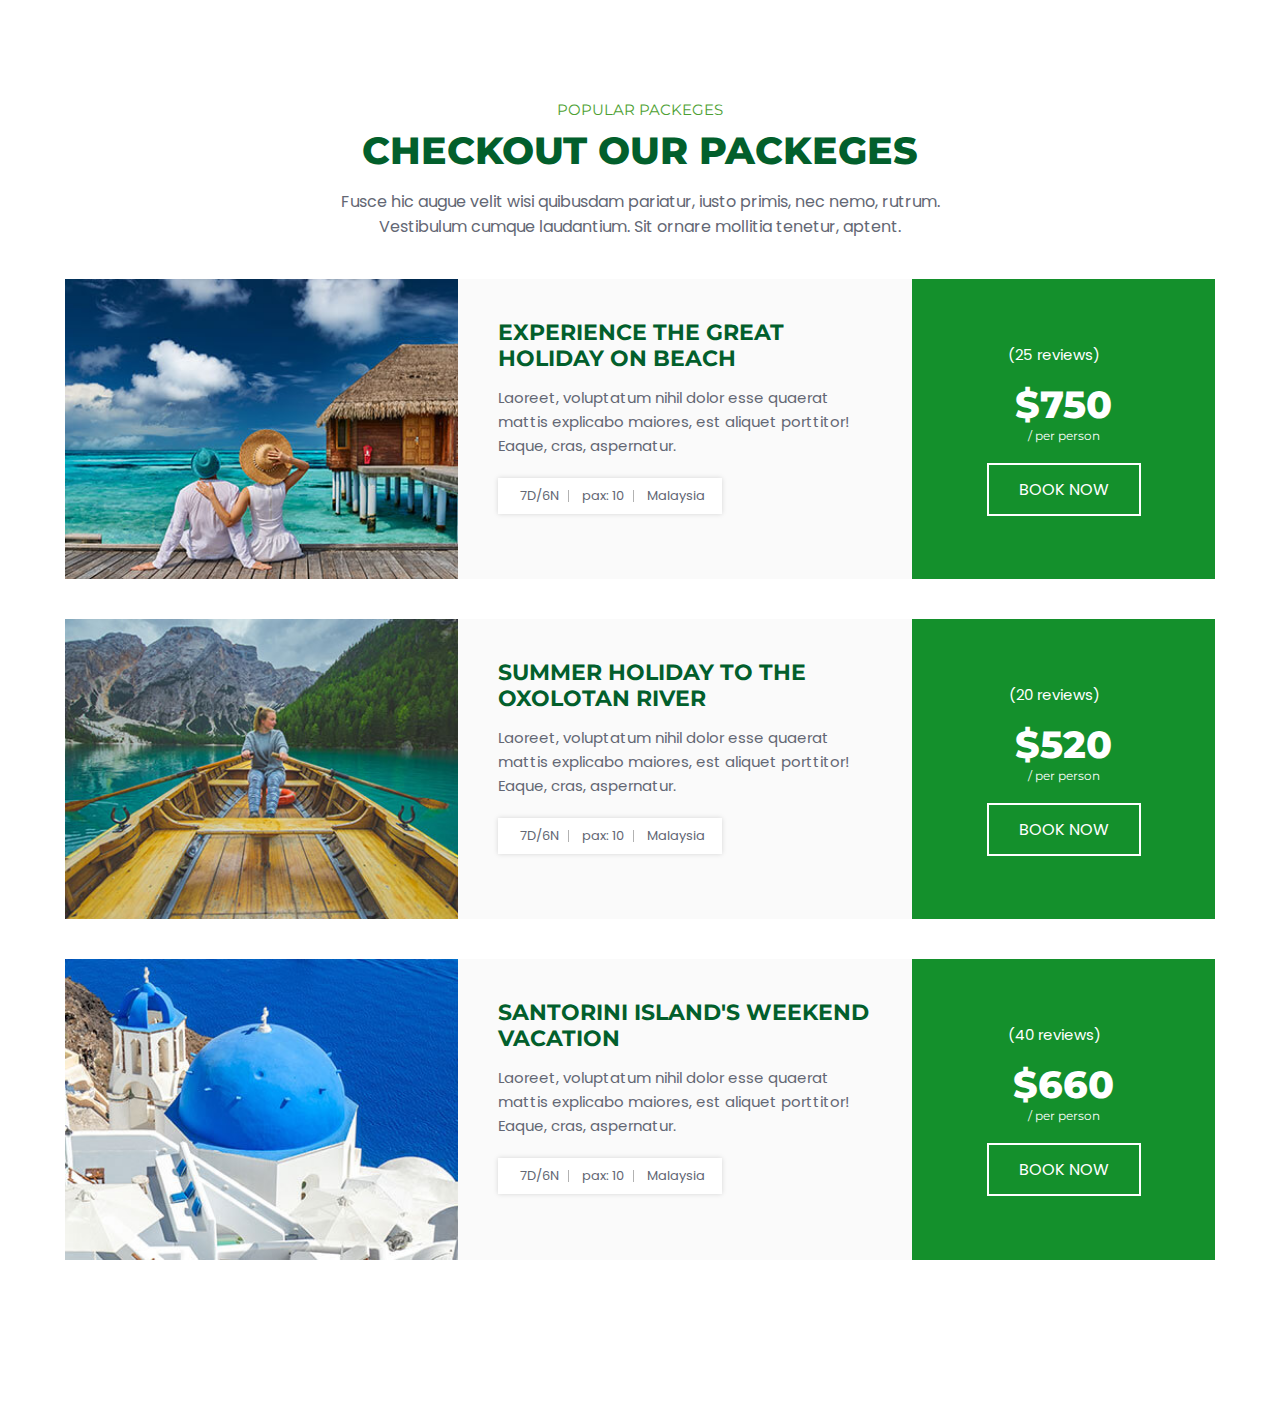
<file: packages.html>
<!DOCTYPE html>
<html lang="en">
<head>
    <meta charset="UTF-8">
    <meta http-equiv="X-UA-Compatible" content="IE=edge">
    <meta name="viewport" content="width=device-width, initial-scale=1.0">
    <title>Packages</title>
      <!-- 
    - favicon
  -->
  <link rel="shortcut icon" href="./favicon.svg" type="image/svg+xml">
  <!-- font awesome cdn link for fonr awesome 5  used  -->
  <link rel="stylesheet" href="https://cdnjs.cloudflare.com/ajax/libs/font-awesome/5.15.3/css/all.min.css">

 <!-- 
   - custom css link
 -->
 <link rel="stylesheet" href="./assets/css/style.css">

 <!-- 
   - google font link
 -->
 <link rel="preconnect" href="https://fonts.googleapis.com">
 <link rel="preconnect" href="https://fonts.gstatic.com" crossorigin>
 <link
   href="https://fonts.googleapis.com/css2?family=Montserrat:wght@500;600;700;800&family=Poppins:wght@400;500;600;700&display=swap"
   rel="stylesheet">
</head>
</head>
<body>


    <section class="package" id="package">
        <div class="container">

          <p class="section-subtitle">Popular Packeges</p>

          <h2 class="h2 section-title">Checkout Our Packeges</h2>

          <p class="section-text">
            Fusce hic augue velit wisi quibusdam pariatur, iusto primis, nec nemo, rutrum. Vestibulum cumque laudantium.
            Sit ornare
            mollitia tenetur, aptent.
          </p>

          <ul class="package-list">

            <li>
              <div class="package-card">

                <figure class="card-banner">
                  <img src="./assets/images/packege-1.jpg" alt="Experience The Great Holiday On Beach" loading="lazy">
                </figure>

                <div class="card-content">

                  <h3 class="h3 card-title">Experience The Great Holiday On Beach</h3>

                  <p class="card-text">
                    Laoreet, voluptatum nihil dolor esse quaerat mattis explicabo maiores, est aliquet porttitor! Eaque,
                    cras, aspernatur.
                  </p>

                  <ul class="card-meta-list">

                    <li class="card-meta-item">
                      <div class="meta-box">
                        <ion-icon name="time"></ion-icon>

                        <p class="text">7D/6N</p>
                      </div>
                    </li>

                    <li class="card-meta-item">
                      <div class="meta-box">
                        <ion-icon name="people"></ion-icon>

                        <p class="text">pax: 10</p>
                      </div>
                    </li>

                    <li class="card-meta-item">
                      <div class="meta-box">
                        <ion-icon name="location"></ion-icon>

                        <p class="text">Malaysia</p>
                      </div>
                    </li>

                  </ul>

                </div>

                <div class="card-price">

                  <div class="wrapper">

                    <p class="reviews">(25 reviews)</p>

                    <div class="card-rating">
                      <ion-icon name="star"></ion-icon>
                      <ion-icon name="star"></ion-icon>
                      <ion-icon name="star"></ion-icon>
                      <ion-icon name="star"></ion-icon>
                      <ion-icon name="star"></ion-icon>
                    </div>

                  </div>

                  <p class="price">
                    $750
                    <span>/ per person</span>
                  </p>

                  <button class="btn btn-secondary">Book Now</button>

                </div>

              </div>
            </li>

            <li>
              <div class="package-card">

                <figure class="card-banner">
                  <img src="./assets/images/packege-2.jpg" alt="Summer Holiday To The Oxolotan River" loading="lazy">
                </figure>

                <div class="card-content">

                  <h3 class="h3 card-title">Summer Holiday To The Oxolotan River</h3>

                  <p class="card-text">
                    Laoreet, voluptatum nihil dolor esse quaerat mattis explicabo maiores, est aliquet porttitor! Eaque,
                    cras, aspernatur.
                  </p>

                  <ul class="card-meta-list">

                    <li class="card-meta-item">
                      <div class="meta-box">
                        <ion-icon name="time"></ion-icon>

                        <p class="text">7D/6N</p>
                      </div>
                    </li>

                    <li class="card-meta-item">
                      <div class="meta-box">
                        <ion-icon name="people"></ion-icon>

                        <p class="text">pax: 10</p>
                      </div>
                    </li>

                    <li class="card-meta-item">
                      <div class="meta-box">
                        <ion-icon name="location"></ion-icon>

                        <p class="text">Malaysia</p>
                      </div>
                    </li>

                  </ul>

                </div>

                <div class="card-price">

                  <div class="wrapper">

                    <p class="reviews">(20 reviews)</p>

                    <div class="card-rating">
                      <ion-icon name="star"></ion-icon>
                      <ion-icon name="star"></ion-icon>
                      <ion-icon name="star"></ion-icon>
                      <ion-icon name="star"></ion-icon>
                      <ion-icon name="star"></ion-icon>
                    </div>

                  </div>

                  <p class="price">
                    $520
                    <span>/ per person</span>
                  </p>

                  <button class="btn btn-secondary">Book Now</button>

                </div>

              </div>
            </li>

            <li>
              <div class="package-card">

                <figure class="card-banner">
                  <img src="./assets/images/packege-3.jpg" alt="Santorini Island's Weekend Vacation" loading="lazy">
                </figure>

                <div class="card-content">

                  <h3 class="h3 card-title">Santorini Island's Weekend Vacation</h3>

                  <p class="card-text">
                    Laoreet, voluptatum nihil dolor esse quaerat mattis explicabo maiores, est aliquet porttitor! Eaque,
                    cras, aspernatur.
                  </p>

                  <ul class="card-meta-list">

                    <li class="card-meta-item">
                      <div class="meta-box">
                        <ion-icon name="time"></ion-icon>

                        <p class="text">7D/6N</p>
                      </div>
                    </li>

                    <li class="card-meta-item">
                      <div class="meta-box">
                        <ion-icon name="people"></ion-icon>

                        <p class="text">pax: 10</p>
                      </div>
                    </li>

                    <li class="card-meta-item">
                      <div class="meta-box">
                        <ion-icon name="location"></ion-icon>

                        <p class="text">Malaysia</p>
                      </div>
                    </li>

                  </ul>

                </div>

                <div class="card-price">

                  <div class="wrapper">

                    <p class="reviews">(40 reviews)</p>

                    <div class="card-rating">
                      <ion-icon name="star"></ion-icon>
                      <ion-icon name="star"></ion-icon>
                      <ion-icon name="star"></ion-icon>
                      <ion-icon name="star"></ion-icon>
                      <ion-icon name="star"></ion-icon>
                    </div>

                  </div>

                  <p class="price">
                    $660
                    <span>/ per person</span>
                  </p>

                  <button class="btn btn-secondary">Book Now</button>

                </div>

              </div>
            </li>

          </ul>


        </div>
      </section>
    
</body>
</html>
</file>
<file: assets/css/style.css>
/*-----------------------------------*\
 * #style.css
\*-----------------------------------*/

/**
 * copyright 2022 codewithsadee
 */





/*-----------------------------------*\
 * #CUSTOM PROPERTY
\*-----------------------------------*/

:root {

  /**
   * colors
   */

  --united-nations-blue: hsl(132, 76%, 32%);
  --bright-navy-blue: hsl(105, 52%, 41%);
  --spanish-gray: hsl(0, 0%, 60%);
  --black-coral: hsl(225, 8%, 42%);
  --oxford-blue: hsl(116, 97%, 12%);
  --yale-blue: hsl(105, 72%, 33%);
  --blue-ncs: hsl(119, 64%, 47%);
  --gunmetal: hsl(147, 96%, 19%);
  --gainsboro: hsl(0, 0%, 88%);
  --cultured: hsl(0, 0%, 98%);
  --white: hsl(0, 0%, 100%);
  --black: hsl(0, 0%, 0%);
  --onyx: hsl(0, 0%, 25%);
  --jet: hsl(0, 0%, 20%);

  /**
   * typography
   */

  --ff-poppins: "Poppins", sans-serif;
  --ff-montserrat: "Montserrat", sans-serif;

  --fs-1: calc(20px + 3.5vw);
  --fs-2: calc(18px + 1.6vw);
  --fs-3: calc(16px + 0.45vw);
  --fs-4: 15px;
  --fs-5: 14px;
  --fs-6: 13px;
  --fs-7: 12px;
  --fs-8: 11px;

  --fw-500: 500;
  --fw-600: 600;
  --fw-700: 700;
  --fw-800: 800;

  /**
   * transition
   */

  --transition: 0.25s ease-in-out;

  /**
   * spacing
   */

  --section-padding: 60px;

  /**
   * border-radius
   */

  --radius-15: 15px;
  --radius-25: 25px;

}





/*-----------------------------------*\
 * #RESET
\*-----------------------------------*/

*, *::before, *::after {
  margin: 0;
  padding: 0;
  box-sizing: border-box;
}

li { list-style: none; }

a { text-decoration: none; }

a,
img,
span,
input,
label,
button,
ion-icon { display: block; }

input,
button {
  background: none;
  border: none;
  font: inherit;
}

button { cursor: pointer; }

input { width: 100%; }

ion-icon { pointer-events: none; }

html {
  font-family: var(--ff-poppins);
  scroll-behavior: smooth;
}

body { background: var(--white); }





/*-----------------------------------*\
 * #REUSED STYLE
\*-----------------------------------*/

.container { padding-inline: 15px; }

.btn {
  color: var(--white);
  text-transform: uppercase;
  font-size: var(--fs-5);
  /* border-radius: 100px; */
  padding: var(--padding, 8px 18px);
  border: var(--border-width, 2px) solid transparent;
  transition: var(--transition);
}

.btn-primary {
  background: var(--bright-navy-blue);
  border-color: var(--bright-navy-blue);
}

.btn-primary:is(:hover, :focus) {
  background: var(--yale-blue);
  border-color: var(--yale-blue);
}

.btn-secondary { border-color: var(--white); }

.btn-secondary:is(:hover, :focus) { background: hsla(0, 0%, 100%, 0.1); }

.h1,
.h2,
.h3 {
  font-weight: var(--fw-800);
  font-family: var(--ff-montserrat);
  text-transform: uppercase;
}

.h1 {
  color: var(--white);
  font-size: var(--fs-1);
}

.h2,
.h3 { color: var(--gunmetal); }

.h2 { font-size: var(--fs-2); }

.h3 {
  font-size: var(--fs-3);
  font-weight: var(--fw-700);
}

.section-subtitle {
  color: var(--bright-navy-blue);
  font-size: var(--fs-5);
  text-transform: uppercase;
  font-family: var(--ff-montserrat);
  margin-bottom: 8px;
}

.section-title { margin-bottom: 15px; }

.section-text {
  color: var(--black-coral);
  margin-bottom: 30px;
}

.card-text {
  color: var(--black-coral);
  font-size: var(--fs-5);
}





/*-----------------------------------*\
 * #HEADER
\*-----------------------------------*/

.header {
  position: absolute;
  top: 0;
  left: 0;
  width: 100%;
  padding-top: 61px;
  z-index: 4;
}

.header-top {
  position: absolute;
  top: 0;
  left: 0;
  width: 100%;
  transition: var(--transition);
  border-bottom: 1px solid hsla(0, 0%, 100%, 0.1);
  padding-block: 15px;
  z-index: 1;
}

.header.active .header-top {
  position: fixed;
  background: var(--gunmetal);
}

.header-top .container {
  display: grid;
  grid-template-columns: repeat(3, 1fr);
  justify-items: flex-start;
  align-items: center;
}

.helpline-box .wrapper { display: none; }

.helpline-box .icon-box {
  background: var(--bright-navy-blue);
  padding: 6px;
  /* border-radius: 50%; */
  color: var(--white);
}

.helpline-box .icon-box ion-icon { --ionicon-stroke-width: 40px; }

.header-top .logo { margin-inline: auto; }

.header-top .logo img { max-width: 100px; }

.header-btn-group {
  justify-self: flex-end;
  display: flex;
  align-items: center;
  gap: 10px;
  color: var(--white);
}

.search-btn,
.nav-open-btn {
  font-size: 30px;
  color: inherit;
}

.search-btn { font-size: 20px; }

.header-bottom { border-bottom: 1px solid hsla(0, 0%, 100%, 0.1); }

.header-bottom .container {
  display: flex;
  justify-content: space-between;
  align-items: center;
  padding-block: 15px;
}

.social-list {
  display: flex;
  align-items: center;
  gap: 5px;
}

.social-link {
  color: var(--white);
  padding: 8px;
  border: 1px solid hsla(0, 0%, 100%, 0.3);
  /* border-radius: 50%; */
  font-size: 15px;
  transition: var(--transition);
}

.social-link:is(:hover, :focus) { background: hsla(0, 0%, 100%, 0.2); }

.header .btn { --padding: 4px 20px; }

.header .navbar {
  position: fixed;
  top: 0;
  right: -300px;
  width: 100%;
  max-width: 300px;
  height: 100%;
  background: var(--white);
  visibility: hidden;
  pointer-events: none;
  transition: 0.15s ease-in;
  z-index: 3;
}

.navbar.active {
  right: 0;
  visibility: visible;
  pointer-events: all;
  transition: 0.25s ease-out;
}

.navbar-top {
  display: flex;
  justify-content: space-between;
  align-items: center;
  padding: 40px 15px;
}

.navbar-top .logo img { width: 150px; }

.nav-close-btn {
  font-size: 20px;
  color: var(--bright-navy-blue);
}

.nav-close-btn ion-icon { --ionicon-stroke-width: 80px; }

.navbar-list { border-top: 1px solid hsla(0, 0%, 0%, 0.1); }

.navbar-list li { border-bottom: 1px solid hsla(0, 0%, 0%, 0.1); }

.navbar-link {
  padding: 15px 20px;
  color: var(--jet);
  font-weight: var(--fw-500);
  font-size: var(--fs-4);
  transition: var(--transition);
  text-transform: capitalize;
}

.navbar-link:is(:hover, :focus) { color: var(--bright-navy-blue); }

.overlay {
  position: fixed;
  inset: 0;
  background: var(--black);
  opacity: 0;
  pointer-events: none;
  z-index: 2;
  transition: var(--transition);
}

.overlay.active {
  opacity: 0.7;
  pointer-events: all;
}





/*-----------------------------------*\
 * #HERO
\*-----------------------------------*/

.hero {
  background-image: url("../images/hero-banner.jpg");
  background-repeat: no-repeat;
  background-size: cover;
  background-position: center;
  background-color: hsla(0, 0%, 0%, 0.7);
  background-blend-mode: overlay;
  display: grid;
  place-items: center;
  min-height: 600px;
  text-align: center;
  padding-top: 125px;
}

.hero-title { margin-bottom: 20px; }

.hero-text {
  color: var(--white);
  font-size: var(--fs-5);
  margin-bottom: 40px;
}

.btn-group {
  display: flex;
  flex-wrap: wrap;
  justify-content: center;
  align-items: center;
  gap: 10px;
}





/*-----------------------------------*\
 * #TOUR SEARCH
\*-----------------------------------*/

.tour-search {
  background: var(--bright-navy-blue);
  padding-block: var(--section-padding);
}

.tour-search-form .input-label {
  color: var(--white);
  font-size: var(--fs-4);
  margin-left: 20px;
  margin-bottom: 10px;
}

.tour-search-form .input-field {
  background: var(--white);
  padding: 10px 15px;
  font-size: var(--fs-5);
  /* border-radius: 50px; */
}

.tour-search-form .input-field::placeholder { color: var(--spanish-gray); }

.tour-search-form .input-field::-webkit-datetime-edit {
  color: var(--spanish-gray);
  text-transform: uppercase;
}

.tour-search-form .input-wrapper { margin-bottom: 15px; }

.tour-search .btn {
  width: 100%;
  --border-width: 1px;
  font-weight: var(--fw-600);
  margin-top: 35px;
}





/*-----------------------------------*\
 * #POPULAR
\*-----------------------------------*/

.popular { padding-block: var(--section-padding); }

.popular-list,
.popular-list > li:not(:last-child) { margin-bottom: 30px; }

.popular-card {
  position: relative;
  overflow: hidden;
  /* border-radius: var(--radius-25); */
  height: 430px;
}

.popular-card .card-img { height: 100%; }

.popular-card .card-img img {
  width: 100%;
  height: 100%;
  object-fit: cover;
}

.popular-card .card-content {
  position: absolute;
  bottom: 20px;
  left: 20px;
  right: 20px;
  background: var(--white);
  /* border-radius: var(--radius-25); */
  padding: 20px;
}


.popular-card .card-rating {
  background: var(--bright-navy-blue);
  color: var(--white);
  position: absolute;
  top: 0;
  right: 25px;
  display: flex;
  align-items: center;
  gap: 1px;
  transform: translateY(-50%);
  padding: 6px 10px;
  /* border-radius: 20px; */
  font-size: 14px;
}

.popular-card .card-subtitle {
  color: var(--blue-ncs);
  font-size: var(--fs-6);
  text-transform: uppercase;
  margin-bottom: 8px;
}

.popular-card .card-title { margin-bottom: 5px; }

.popular-card :is(.card-subtitle, .card-title) > a { color: inherit; }

.popular .btn { margin-inline: auto; }





/*-----------------------------------*\
 * #PACKAGE
\*-----------------------------------*/

.package { padding-block: var(--section-padding); }

.package-list { margin-bottom: 40px; }

.package-list > li:not(:last-child) { margin-bottom: 30px; }

.package-card {
  background: var(--cultured);
  overflow: hidden;
  /* border-radius: 15px; */
}

.package-card .card-banner { height: 250px; }

.package-card .card-banner img {
  width: 100%;
  height: 100%;
  object-fit: cover;
}

.package-card .card-content { padding: 30px 20px; }

.package-card .card-title { margin-bottom: 15px; }

.package-card .card-text {
  line-height: 1.6;
  margin-bottom: 20px;
}

.card-meta-list {
  background: var(--white);
  max-width: max-content;
  display: flex;
  flex-wrap: wrap;
  justify-content: center;
  align-items: center;
  padding: 8px;
  box-shadow: 0 0 5px hsla(0, 0%, 0%, 0.15);
  /* border-radius: 50px; */
}

.card-meta-item { position: relative; }

.card-meta-item:not(:last-child)::after {
  content: "";
  position: absolute;
  top: 4px;
  right: -1px;
  bottom: 4px;
  width: 1px;
  background: hsla(0, 0%, 0%, 0.3);
}

.meta-box {
  display: flex;
  justify-content: center;
  align-items: center;
  gap: 5px;
  padding-inline: 9px;
  color: var(--black-coral);
  font-size: var(--fs-8);
}

.meta-box > ion-icon {
  color: var(--bright-navy-blue);
  font-size: 13px;
}

.package-card .card-price {
  background: var(--united-nations-blue);
  color: var(--white);
  padding: 25px 20px;
  text-align: center;
}

.package-card .card-price .wrapper {
  display: flex;
  flex-wrap: wrap;
  justify-content: center;
  align-items: center;
  gap: 5px 15px;
  margin-bottom: 10px;
}

.package-card .card-price .reviews { font-size: var(--fs-5); }

.package-card .card-rating {
  display: flex;
  justify-content: center;
  align-items: center;
  gap: 1px;
  font-size: 14px;
}

.package-card .card-rating ion-icon:last-child { color: hsl(0, 0%, 80%); }

.package-card .price {
  font-size: var(--fs-2);
  font-family: var(--ff-montserrat);
  font-weight: var(--fw-800);
  margin-bottom: 20px;
}

.package-card .price span {
  font-size: var(--fs-7);
  font-weight: initial;
}

.package .btn { margin-inline: auto; }





/*-----------------------------------*\
 * #GALLERY
\*-----------------------------------*/

.gallery { padding-block: var(--section-padding); }

.gallery-list {
  display: grid;
  grid-template-columns: 1fr 1fr;
  gap: 10px;
}

.gallery-image {
  width: 100%;
  height: 100%;
  /* border-radius: var(--radius-15); */
  overflow: hidden;
}

.gallery-item:nth-child(3) { grid-area: 1 / 2 / 3 / 3; }

.gallery-image img {
  width: 100%;
  height: 100%;
  object-fit: cover;
}





/*-----------------------------------*\
 * #CTA
\*-----------------------------------*/

.cta {
  background: var(--bright-navy-blue);
  padding-block: var(--section-padding);
}

.cta :is(.section-subtitle, .section-title, .section-text) { color: var(--white); }

.cta .section-text { font-size: var(--fs-5); }





/*-----------------------------------*\
 * #FOOTER
\*-----------------------------------*/

.footer-top {
  background: var(--gunmetal);
  padding-block: var(--section-padding);
  color: var(--gainsboro);
}

.footer-brand { margin-bottom: 30px; }

.footer-brand img { width: 180px; }

.footer-brand .logo { margin-bottom: 20px; }

.footer-text {
  font-size: var(--fs-5);
  line-height: 1.7;
}

.footer-contact { margin-bottom: 30px; }

.contact-title {
  position: relative;
  font-family: var(--ff-montserrat);
  font-weight: var(--fw-500);
  margin-bottom: 30px;
}

.contact-title::after {
  content: "";
  position: absolute;
  bottom: -10px;
  left: 0;
  width: 50px;
  height: 2px;
  background: var(--bright-navy-blue);
}

.contact-text {
  font-size: var(--fs-5);
  margin-bottom: 15px;
  max-width: 200px;
}

.contact-item {
  display: flex;
  justify-content: flex-start;
  align-items: center;
  gap: 10px;
  margin-bottom: 10px;
}

.contact-item ion-icon { --ionicon-stroke-width: 40px; }

.contact-link,
address {
  font-style: normal;
  color: var(--gainsboro);
  font-size: var(--fs-5);
}

.contact-link:is(:hover, :focus) { color: var(--white); }

.form-text {
  font-size: var(--fs-5);
  margin-bottom: 20px;
}

.footer-form .input-field {
  background: var(--white);
  font-size: var(--fs-5);
  padding: 15px 20px;
  /* border-radius: 100px; */
  margin-bottom: 10px;
}

.footer-form .btn { width: 100%; }

.footer-bottom {
  --gunmetal: hsl(205, 36%, 17%);
  background: var(--gunmetal);
  padding-block: 20px;
  text-align: center;
}

.copyright {
  color: var(--gainsboro);
  font-size: var(--fs-5);
  margin-bottom: 10px;
}

.copyright a {
  color: inherit;
  display: inline-block;
}

.copyright a:is(:hover, :focus) { color: var(--white); }

.footer-bottom-list {
  display: flex;
  align-items: center;
  justify-content: center;
  gap: 21px;
}

.footer-bottom-list > li { position: relative; }

.footer-bottom-list > li:not(:last-child)::after {
  content: "";
  position: absolute;
  top: 3px;
  right: -10px;
  bottom: 3px;
  width: 1px;
  background: hsla(0, 0%, 100%, 0.2);
}

.footer-bottom-link {
  color: var(--gainsboro);
  font-size: var(--fs-7);
  transition: var(--transition);
}

.footer-bottom-link:is(:hover, :focus) { color: var(--white); }





/*-----------------------------------*\
 * #GO TO TOP
\*-----------------------------------*/

.go-top {
  position: fixed;
  bottom: 15px;
  right: 15px;
  width: 35px;
  height: 35px;
  background: var(--bright-navy-blue);
  color: var(--white);
  display: grid;
  place-items: center;
  font-size: 18px;
  /* border-radius: 6px; */
  box-shadow: 0 1px 3px hsla(0, 0%, 0%, 0.5);
  opacity: 0;
  transform: translateY(10px);
  visibility: hidden;
  transition: var(--transition);
}

.go-top.active {
  opacity: 0.8;
  transform: translateY(0);
  visibility: visible;
}

.go-top:is(:hover, :focus) { opacity: 1; }





/*-----------------------------------*\
 * #MEDIA QUERIES
\*-----------------------------------*/

/**
 * responsive for larger than 580px screen
 */

@media (min-width: 580px) {

  /**
   * REUSED STYLE
   */

  .container {
    max-width: 580px;
    margin-inline: auto;
  }

  .btn {
    --fs-5: 16px;
    --padding: 12px 30px;
  }

  section:not(.cta) :is(.section-subtitle, .section-title, .section-text) {
    text-align: center;
  }

  .section-text { margin-bottom: 40px; }

  .card-text { --fs-5: 15px; }



  /**
   * HEADER
   */

  .header { padding-top: 83px; }

  .helpline-box .icon-box { padding: 14px; }

  .header-top .logo img { max-width: unset; }

  .search-btn { font-size: 30px; }

  .nav-open-btn { font-size: 40px; }

  .header .btn {
    --fs-5: 14px;
    --padding: 6px 20px;
  }



  /**
   * HERO
   */

  .hero {
    min-height: 800px;
    padding-top: 85px;
  }

  .hero-text { --fs-5: 15px; }

  .btn-group { gap: 20px; }



  /**
   * TOUR SEARCH
   */

  .tour-search-form {
    display: grid;
    grid-template-columns: 1fr 1fr;
    align-items: flex-end;
    gap: 15px;
  }

  .tour-search-form .input-wrapper { margin-bottom: 0; }

  .tour-search-form .input-field { padding: 16px 20px; }

  .tour-search .btn {
    grid-column: span 2;
    margin-top: 20px;
  }



  /**
   * POPULAR
   */

  .popular-card .card-content { right: auto; }



  /**
   * FOOTER
   */

  .footer .container {
    display: grid;
    grid-template-columns: 1fr 1fr;
    gap: 30px;
  }

  .footer-form { grid-column: span 2; }

  .footer-bottom { text-align: left; }

  .copyright { margin-bottom: 0; }

  .footer-bottom-list { justify-content: flex-end; }

}





/**
 * responsive for larger than 768px screen
 */

@media (min-width: 768px) {

  /**
   * CUSTOM PROPERTY
   */

  :root {

    /**
     * typography
     */

    --fs-5: 15px;

  }



  /**
   * REUSED STYLE
   */

  .container { max-width: 800px; }

  .section-text {
    max-width: 60ch;
    margin-inline: auto;
  }



  /**
   * HEADER
   */

  .helpline-box {
    display: flex;
    justify-content: flex-start;
    align-items: center;
    gap: 10px;
  }

  .helpline-box .wrapper {
    display: block;
    color: var(--white);
    font-size: var(--fs-6);
  }

  .social-list { gap: 10px; }



  /**
   * POPULAR
   */

  .popular-list {
    display: grid;
    grid-template-columns: 1fr 1fr;
    gap: 30px;
    margin-bottom: 50px;
  }

  .popular-list > li:not(:last-child) { margin-bottom: 0; }

  .popular-card .card-content { right: 20px; }



  /**
   * PACKAGE
   */

  .package-list { margin-bottom: 50px; }

  .package-list > li:not(:last-child) { margin-bottom: 40px; }

  .package-card {
    display: grid;
    grid-template-columns: 1.3fr 1.5fr 1fr;
  }

  .package-card .card-banner { height: 100%; }

  .package-card .card-content { padding: 40px; }

  .package-card .card-price {
    display: grid;
    place-content: center;
  }

  .package-card .card-price .wrapper { margin-bottom: 15px; }



  /**
   * GALLERY
   */

  .gallery { padding-bottom: calc(var(--section-padding * 2)); }

  .gallery-list {
    grid-template-columns: repeat(3, 1fr);
    gap: 20px;
  }

  .gallery-image {
     /* border-radius: var(--radius-25);  */
    }



  /**
   * CTA
   */

  .cta .container {
    display: flex;
    justify-content: space-between;
    align-items: center;
  }

  .cta-content { width: calc(100% - 225px); }

  .cta .section-text { margin-inline: 0; }



  /**
   * FOOTER
   */

  .form-wrapper {
    display: flex;
    justify-content: flex-start;
    align-items: center;
    gap: 20px;
  }

  .footer-form .input-field { margin-bottom: 0; }

  .footer-form .btn { width: max-content; }

}





/**
 * responsive for larger than 992px screen
 */

@media (min-width: 992px) {

  /**
   * REUSED STYLE
   */

  .container { max-width: 1050px; }



  /**
   * HEADER
   */

  .header.active .header-top {
    position: unset;
    background: unset;
  }

  .nav-open-btn,
  .navbar-top { display: none; }

  .header-bottom { border-bottom: none; }

  .header.active .header-bottom {
    position: fixed;
    top: 0;
    left: 0;
    width: 100%;
    background: var(--white);
    color: var(--onyx);
    box-shadow: 0 2px 5px hsla(0, 0%, 0%, 0.08);
    transition: var(--transition);
  }

  .header-bottom .container { padding-block: 0; }

  .header .navbar { all: unset; }

  .navbar-list {
    border-top: none;
    display: flex;
    justify-content: center;
    align-items: center;
  }

  .navbar-list li { border-bottom: none; }

  .navbar-link {
    color: var(--white);
    --fs-4: 16px;
    font-weight: unset;
    text-transform: uppercase;
    padding: 20px 15px;
  }

  .header.active .navbar-link { color: var(--onyx); }

  .header.active .navbar-link:is(:hover, :focus) { color: var(--bright-navy-blue); }

  .header.active .social-link {
    color: var(--onyx);
    border-color: hsla(0, 0%, 0%, 0.15);
  }

  .overlay { display: none; }



  /**
   * HERO
   */

  .hero .container { max-width: 740px; }



  /**
   * TOUR SEARCH
   */

  .tour-search-form { grid-template-columns: repeat(5, 1fr); }

  .tour-search .btn {
    --padding: 15px;
    grid-column: unset;
    margin-top: 0;
  }



  /**
   * POPULAR
   */

  .popular-list { grid-template-columns: repeat(3, 1fr); }



  /**
   * PACKAGE
   */

  .meta-box { --fs-8: 13px; }

  .meta-box > ion-icon { font-size: 15px; }



  /**
   * CTA 
   */

  .cta .section-title { max-width: 25ch; }



  /**
   * FOOTER
   */

  .footer-top .container {
    grid-template-columns: repeat(3, 1fr);
    gap: 50px;
  }

  /***
  contact us page
  **/



  
  .footer-form { grid-column: unset; }

  .form-wrapper { flex-direction: column; }

  .footer-form .btn { width: 100%; }

}


.services .box-container{
  display: flex;
  flex-wrap: wrap;
  gap:1.5rem;
}

.services .box-container .box{
  flex: 1 1 21rem;
  /* border-radius: .5rem; */
  padding:1rem;
  text-align: center;
}

.services .box-container .box i{
  padding:1rem;
  font-size: 5rem;
  color:rgb(92, 108, 255);
}

.services .box-container .box h3{
  font-size: 1.5rem;
  color:#333;
}

.services .box-container .box p{
  font-size: 1.07rem;
  color:#666;
  padding:1rem 0;
}

.services .box-container .box:hover{
  box-shadow: 0 1rem 2rem rgba(0,0,0,.1);
}


/* ================================================= */
/* ------------------ About Style ------------------ */
/* ================================================= */

#about {
  position: relative;
  padding: 45px 0 60px 0;
  background: #f2f2f2;
}

#about hr {
  width: 50%;
  margin: 45px auto;
}

#about .img-cols,
#about .content-cols {
  padding: 0;
}

#about .content-cols {
  background: #222222;
}

#about .img-col,
#about .content-col {
  position: relative;
  top: 50%;
  -moz-transform: translateY(-50%);
  -webkit-transform: translateY(-50%);
  transform: translateY(-50%);
}

#about .content-col {
  background: #222222;
  padding: 30px
}

#about .img-col {
  overflow: hidden;
}

#about .img-col img {
  transition: 0.3s;
  width: 100%;
}

#about .img-col:hover img {
  -ms-transform: scale(1.1);
  -webkit-transform: scale(1.1);
  transform: scale(1.1);
}

#about .content-col h3 {
  color: #FFD700;
  font-weight: 600;
  margin-bottom: 15px;
}

@media (max-width: 767.98px) {
  #about .content-col {
      text-align: center;
  }

  #about .content-col h3 {
      font-weight: 400;
      margin-top: 15px;
  }
}

#about .content-col p {
  color: #ddd;
  font-size: 16px;
  line-height: 25px;
  font-weight: 400;
  margin-bottom: 20px;
}

#about .content-col a {
  display: inline-block;
  background: #FFD700;
  font-weight: 400;
  color: #222222;
  padding: 10px 30px;
}

#about .content-col a:hover {
  background: #ffffff;
  color: #FFD700;
}

#about .content-col a:focus {
  color: #fff;
}
/*about us ends*/



/**
 * responsive for larger than 1200px screen
 */

@media (min-width: 1200px) {

  /**
   * CUSTOM PROPERTY
   */

  :root {

    /**
     * spacing
     */

    --section-padding: 100px;

  }



  /**
   * REUSED STYLE
   */

  .container { max-width: 1180px; }

}
</file>
